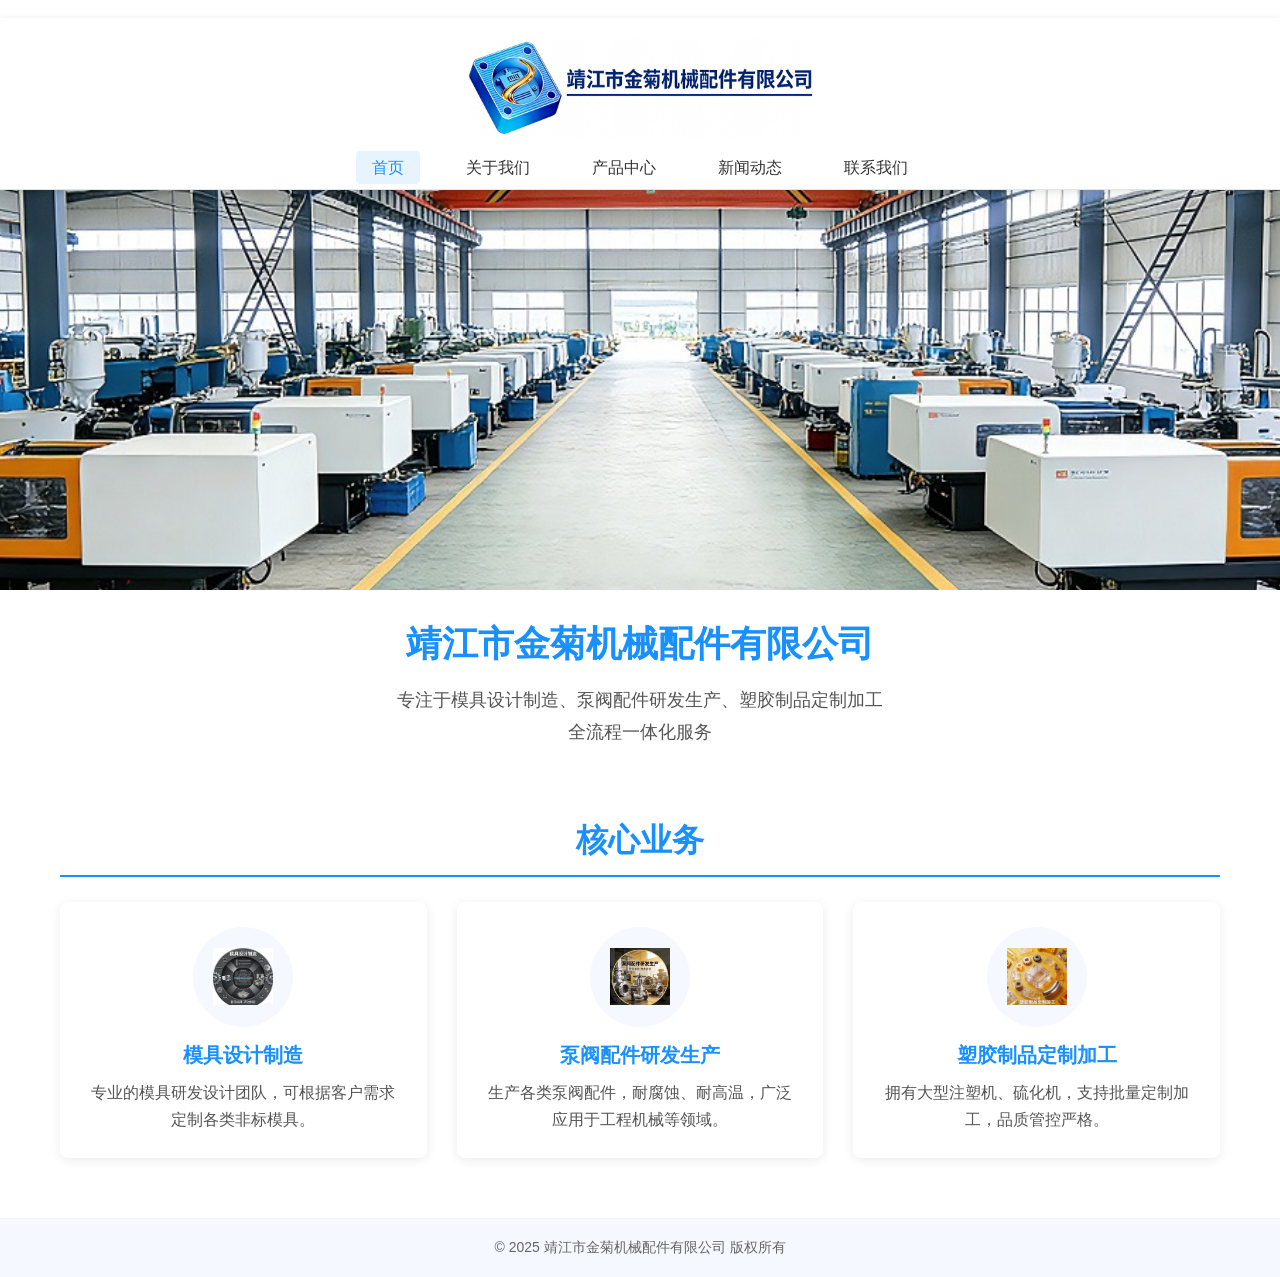
<file: index.html>
﻿﻿﻿﻿<!DOCTYPE html>
<html lang="zh-CN">
<head>
    <meta charset="UTF-8">
    <meta name="viewport" content="width=device-width, initial-scale=1.0">
    <title>首页 - 靖江市金菊机械配件有限公司</title>
    <style>
        * {
            margin: 0;
            padding: 0;
            box-sizing: border-box;
            font-family: "Microsoft Yahei", sans-serif;
        }
        /* 全局淡入动画（无点击干扰） */
        html {
            scroll-behavior: smooth;
            -webkit-overflow-scrolling: touch;
        }
        body {
            opacity: 0;
            visibility: hidden;
            animation: pageFadeIn 1s ease forwards;
            -webkit-animation: pageFadeIn 1s ease forwards;
        }
        @keyframes pageFadeIn {
            to { opacity: 1; visibility: visible; }
        }
        @-webkit-keyframes pageFadeIn {
            to { opacity: 1; visibility: visible; }
        }

        /* ===== 导航栏（纯样式，无JS点击干预）===== */
        .navbar {
            background: #ffffff;
            border-bottom: 1px solid rgba(0, 0, 0, 0.1);
            padding: 10px 0;
            box-shadow: 0 2px 8px rgba(0, 0, 0, 0.1);
            position: sticky;
            top: 0;
            z-index: 9999;
            transition: all 0.3s ease;
            width: 100%;
        }
        .navbar.scrolled {
            padding: 5px 0;
            box-shadow: 0 4px 12px rgba(0, 0, 0, 0.15);
        }
        .nav-wrapper {
            width: 100%;
            max-width: 1200px;
            margin: 0 auto;
            display: flex;
            flex-direction: column;
            justify-content: center;
            align-items: center;
            gap: 10px;
            padding: 0 20px;
        }
        .logo {
            width: 360px;
            height: 120px;
            display: flex;
            align-items: center;
            justify-content: center;
        }
        .logo img {
            width: 100%;
            height: 100%;
            object-fit: contain;
        }
        .nav-menu {
            display: flex;
            list-style: none;
            gap: 30px;
            align-items: center;
            justify-content: center;
            width: 100%;
            flex-wrap: wrap;
        }
        .nav-menu li a {
            text-decoration: none;
            color: #333;
            font-size: 16px;
            padding: 8px 16px;
            border-radius: 4px;
            transition: all 0.3s ease;
        }
        .nav-menu li a:hover {
            color: #1890ff;
            background: rgba(24, 144, 255, 0.1);
            transform: translateY(-2px);
        }
        .nav-menu li a.active {
            color: #1890ff;
            background: rgba(24, 144, 255, 0.1);
            font-weight: 500;
        }

        /* banner区域 */
        .banner-wrap {
            width: 100%;
            margin-bottom: 40px;
        }
        .banner {
            width: 100%;
            height: 400px;
            background: #f5f8ff;
            overflow: hidden;
        }
        .banner-img {
            width: 100%;
            height: 100%;
            object-fit: cover;
            transform: scale(1.05);
            transition: transform 8s ease;
        }
        .banner:hover .banner-img {
            transform: scale(1);
        }
        .banner-text {
            text-align: center;
            padding: 30px 20px;
            animation: bannerTextIn 1s ease 0.5s forwards;
            opacity: 0;
            transform: translateY(20px);
        }
        @keyframes bannerTextIn {
            to { opacity: 1; transform: translateY(0); }
        }
        .banner-title {
            font-size: 36px;
            margin-bottom: 15px;
            color: #1890ff;
            font-weight: 700;
        }
        .banner-desc {
            font-size: 18px;
            line-height: 1.8;
            color: #555;
            max-width: 1200px;
            margin: 0 auto;
        }

        /* 核心业务区 */
        .container {
            max-width: 1200px;
            margin: 0 auto 60px;
            padding: 0 20px;
        }
        .section-title {
            font-size: 32px;
            color: #1890ff;
            margin-bottom: 25px;
            padding-bottom: 12px;
            border-bottom: 2px solid #1890ff;
            font-weight: 600;
            text-align: center;
            opacity: 0;
            transform: translateY(10px);
            transition: all 0.8s ease;
        }
        .section-title.visible {
            opacity: 1;
            transform: translateY(0);
        }
        .business-list {
            display: grid;
            grid-template-columns: repeat(auto-fill, minmax(300px, 1fr));
            gap: 30px;
            margin-top: 20px;
        }
        .business-item {
            padding: 25px;
            background: #fff;
            border-radius: 8px;
            box-shadow: 0 2px 12px rgba(0, 0, 0, 0.08);
            text-align: center;
            transition: all 0.4s ease;
            opacity: 0;
            transform: translateY(20px);
        }
        .business-item.visible {
            opacity: 1;
            transform: translateY(0);
        }
        .business-item:hover {
            transform: translateY(-8px);
            box-shadow: 0 8px 24px rgba(0, 0, 0, 0.12);
        }
        .business-img {
            width: 100px;
            height: 100px;
            margin: 0 auto 15px;
            background: #f5f8ff;
            border-radius: 50%;
            display: flex;
            align-items: center;
            justify-content: center;
            overflow: hidden;
        }
        .business-img img {
            width: 60px;
            height: 60px;
            object-fit: contain;
        }
        .business-name {
            font-size: 20px;
            color: #1890ff;
            margin-bottom: 10px;
            font-weight: 600;
        }
        .business-desc {
            font-size: 16px;
            color: #555;
            line-height: 1.7;
        }

        /* 底部版权区 */
        .footer {
            background: #f5f8ff;
            padding: 20px 0;
            text-align: center;
            color: #666;
            font-size: 14px;
            border-top: 1px solid #e8f4ff;
        }
        .footer:hover {
            background: #e8f4ff;
            color: #333;
        }

        /* 移动端适配 */
        @media (max-width: 768px) {
            .nav-wrapper { padding: 10px; gap: 10px; }
            .logo { width: 200px; height: 80px; }
            .nav-menu { gap: 10px; }
            .nav-menu li a { font-size: 14px; padding: 6px 10px; }
            .banner { height: 200px; }
            .banner-title { font-size: 24px; }
            .banner-desc { font-size: 14px; }
            .business-list { grid-template-columns: 1fr; }
            .section-title { font-size: 26px; }
        }
    </style>
</head>
<body>
    <nav class="navbar" id="navbar">
        <div class="nav-wrapper">
            <div class="logo">
                <img src="img/logo.jpg" alt="LOGO" loading="lazy">
            </div>
            <ul class="nav-menu">
                <li><a href="index.html" class="active">首页</a></li>
                <li><a href="about.html">关于我们</a></li>
                <li><a href="products.html">产品中心</a></li>
                <li><a href="news.html">新闻动态</a></li>
                <li><a href="contact.html">联系我们</a></li>
            </ul>
        </div>
    </nav>

    <div class="banner-wrap">
        <div class="banner">
            <img src="img/banner1.jpg" class="banner-img" alt="公司宣传图" loading="lazy">
        </div>
        <div class="banner-text">
            <h2 class="banner-title">靖江市金菊机械配件有限公司</h2>
            <p class="banner-desc">专注于模具设计制造、泵阀配件研发生产、塑胶制品定制加工<br>全流程一体化服务</p>
        </div>
    </div>

    <div class="container">
        <h2 class="section-title" id="sectionTitle">核心业务</h2>
        <div class="business-list">
            <div class="business-item" data-delay="0.1">
                <div class="business-img"><img src="img/mj.jpg" alt="模具设计制造"></div>
                <h3 class="business-name">模具设计制造</h3>
                <p class="business-desc">专业的模具研发设计团队，可根据客户需求定制各类非标模具。</p>
            </div>
            <div class="business-item" data-delay="0.2">
                <div class="business-img"><img src="img/bf.jpg" alt="泵阀配件研发生产"></div>
                <h3 class="business-name">泵阀配件研发生产</h3>
                <p class="business-desc">生产各类泵阀配件，耐腐蚀、耐高温，广泛应用于工程机械等领域。</p>
            </div>
            <div class="business-item" data-delay="0.3">
                <div class="business-img"><img src="img/sj.jpg" alt="塑胶制品定制加工"></div>
                <h3 class="business-name">塑胶制品定制加工</h3>
                <p class="business-desc">拥有大型注塑机、硫化机，支持批量定制加工，品质管控严格。</p>
            </div>
        </div>
    </div>

    <div class="footer">
        <p>© 2025 靖江市金菊机械配件有限公司 版权所有</p>
    </div>

    <script>
        // 仅保留滚动时改变导航栏样式和滚动显示动画，无任何点击干预
        document.addEventListener('DOMContentLoaded', function() {
            const navbar = document.getElementById('navbar');
            window.addEventListener('scroll', () => {
                if (window.scrollY > 50) {
                    navbar.classList.add('scrolled');
                } else {
                    navbar.classList.remove('scrolled');
                }
            });

            // 滚动显示动画（不影响导航）
            const observer = new IntersectionObserver((entries) => {
                entries.forEach(entry => {
                    if (entry.isIntersecting) {
                        if (entry.target.id === 'sectionTitle') {
                            entry.target.classList.add('visible');
                        } else if (entry.target.classList.contains('business-item')) {
                            const delay = entry.target.dataset.delay || 0;
                            setTimeout(() => {
                                entry.target.classList.add('visible');
                            }, delay * 300);
                        }
                        observer.unobserve(entry.target);
                    }
                });
            }, { threshold: 0.1 });
            observer.observe(document.getElementById('sectionTitle'));
            document.querySelectorAll('.business-item').forEach(item => observer.observe(item));
        });
    </script>
</body>
</html>
</file>
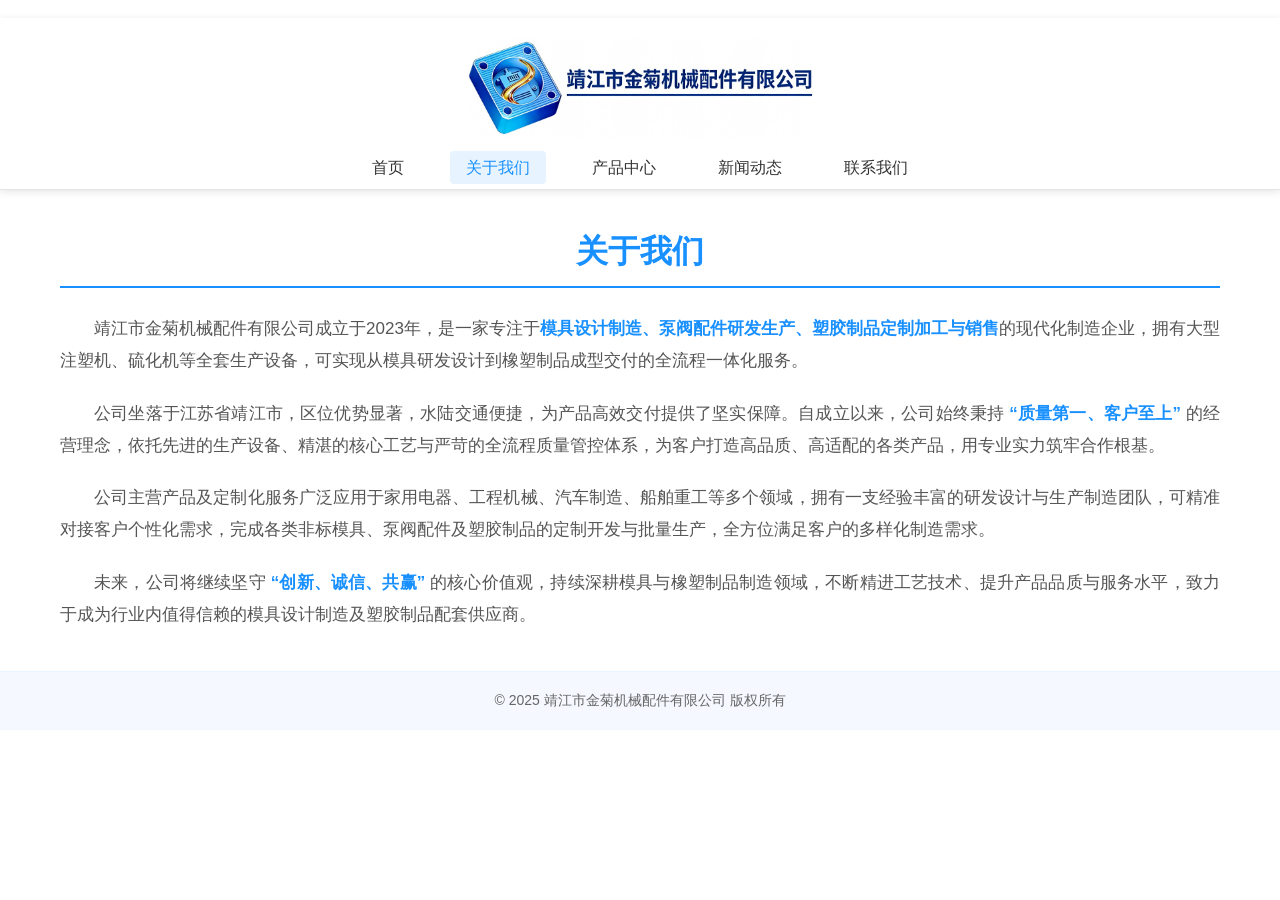
<file: about.html>
﻿﻿<!DOCTYPE html>
<html lang="zh-CN">
<head>
    <meta charset="UTF-8">
    <meta name="viewport" content="width=device-width, initial-scale=1.0">
    <title>关于我们 - 靖江市金菊机械配件有限公司</title>
    <style>
        * { margin: 0; padding: 0; box-sizing: border-box; font-family: "Microsoft Yahei", sans-serif; }
        html { scroll-behavior: smooth; -webkit-overflow-scrolling: touch; }
        body { opacity: 0; visibility: hidden; animation: pageFadeIn 1s ease forwards; }
        @keyframes pageFadeIn { to { opacity: 1; visibility: visible; } }

        /* 导航栏（纯样式） */
        .navbar {
            background: #fff; border-bottom: 1px solid rgba(0,0,0,0.1); padding: 10px 0;
            box-shadow: 0 2px 8px rgba(0,0,0,0.1); position: sticky; top: 0; z-index: 9999;
            transition: all 0.3s ease; width: 100%;
        }
        .navbar.scrolled { padding: 5px 0; box-shadow: 0 4px 12px rgba(0,0,0,0.15); }
        .nav-wrapper {
            max-width: 1200px; margin: 0 auto; display: flex; flex-direction: column;
            justify-content: center; align-items: center; gap: 10px; padding: 0 20px;
        }
        .logo { width: 360px; height: 120px; display: flex; align-items: center; justify-content: center; }
        .logo img { width: 100%; height: 100%; object-fit: contain; }
        .nav-menu { display: flex; list-style: none; gap: 30px; justify-content: center; flex-wrap: wrap; }
        .nav-menu li a {
            text-decoration: none; color: #333; font-size: 16px; padding: 8px 16px;
            border-radius: 4px; transition: all 0.3s ease;
        }
        .nav-menu li a:hover { color: #1890ff; background: rgba(24,144,255,0.1); transform: translateY(-2px); }
        .nav-menu li a.active { color: #1890ff; background: rgba(24,144,255,0.1); font-weight: 500; }

        /* 页面内容 */
        .container { max-width: 1200px; margin: 40px auto; padding: 0 20px; opacity: 0; transform: translateY(20px); animation: containerFadeIn 1s ease 0.3s forwards; }
        @keyframes containerFadeIn { to { opacity: 1; transform: translateY(0); } }
        .page-title { font-size: 32px; color: #1890ff; margin-bottom: 25px; padding-bottom: 12px; border-bottom: 2px solid #1890ff; font-weight: 600; text-align: center; }
        .about-content { font-size: 17px; line-height: 1.9; color: #555; }
        .about-content p { margin-bottom: 20px; text-indent: 2em; text-align: justify; }
        .highlight, strong, b { color: #1890ff !important; font-weight: 600 !important; }

        /* 底部 */
        .footer { background: #f5f8ff; padding: 20px 0; text-align: center; color: #666; font-size: 14px; border-top: 1px solid #e8f4ff; }
        .footer:hover { background: #e8f4ff; color: #333; }

        /* 移动端 */
        @media (max-width: 768px) {
            .nav-wrapper { padding: 10px; gap: 10px; }
            .logo { width: 200px; height: 80px; }
            .nav-menu { gap: 10px; }
            .nav-menu li a { font-size: 14px; padding: 6px 10px; }
            .page-title { font-size: 26px; }
            .about-content { font-size: 15px; }
        }
    </style>
</head>
<body>
    <nav class="navbar" id="navbar">
        <div class="nav-wrapper">
            <div class="logo"><img src="img/logo.jpg" alt="LOGO" loading="lazy"></div>
            <ul class="nav-menu">
                <li><a href="index.html">首页</a></li>
                <li><a href="about.html" class="active">关于我们</a></li>
                <li><a href="products.html">产品中心</a></li>
                <li><a href="news.html">新闻动态</a></li>
                <li><a href="contact.html">联系我们</a></li>
            </ul>
        </div>
    </nav>

    <div class="container">
        <h1 class="page-title">关于我们</h1>
        <div class="about-content">
            <p>靖江市金菊机械配件有限公司成立于2023年，是一家专注于<span class="highlight">模具设计制造、泵阀配件研发生产、塑胶制品定制加工与销售</span>的现代化制造企业，拥有大型注塑机、硫化机等全套生产设备，可实现从模具研发设计到橡塑制品成型交付的全流程一体化服务。</p>
            <p>公司坐落于江苏省靖江市，区位优势显著，水陆交通便捷，为产品高效交付提供了坚实保障。自成立以来，公司始终秉持 <span class="highlight">“质量第一、客户至上”</span> 的经营理念，依托先进的生产设备、精湛的核心工艺与严苛的全流程质量管控体系，为客户打造高品质、高适配的各类产品，用专业实力筑牢合作根基。</p>
            <p>公司主营产品及定制化服务广泛应用于家用电器、工程机械、汽车制造、船舶重工等多个领域，拥有一支经验丰富的研发设计与生产制造团队，可精准对接客户个性化需求，完成各类非标模具、泵阀配件及塑胶制品的定制开发与批量生产，全方位满足客户的多样化制造需求。</p>
            <p>未来，公司将继续坚守 <span class="highlight">“创新、诚信、共赢”</span> 的核心价值观，持续深耕模具与橡塑制品制造领域，不断精进工艺技术、提升产品品质与服务水平，致力于成为行业内值得信赖的模具设计制造及塑胶制品配套供应商。</p>
        </div>
    </div>

    <div class="footer">
        <p>© 2025 靖江市金菊机械配件有限公司 版权所有</p>
    </div>

    <script>
        // 仅滚动改变导航样式
        document.addEventListener('DOMContentLoaded', function() {
            const navbar = document.getElementById('navbar');
            window.addEventListener('scroll', () => {
                if (window.scrollY > 50) navbar.classList.add('scrolled');
                else navbar.classList.remove('scrolled');
            });
        });
    </script>
</body>
</html>
</file>
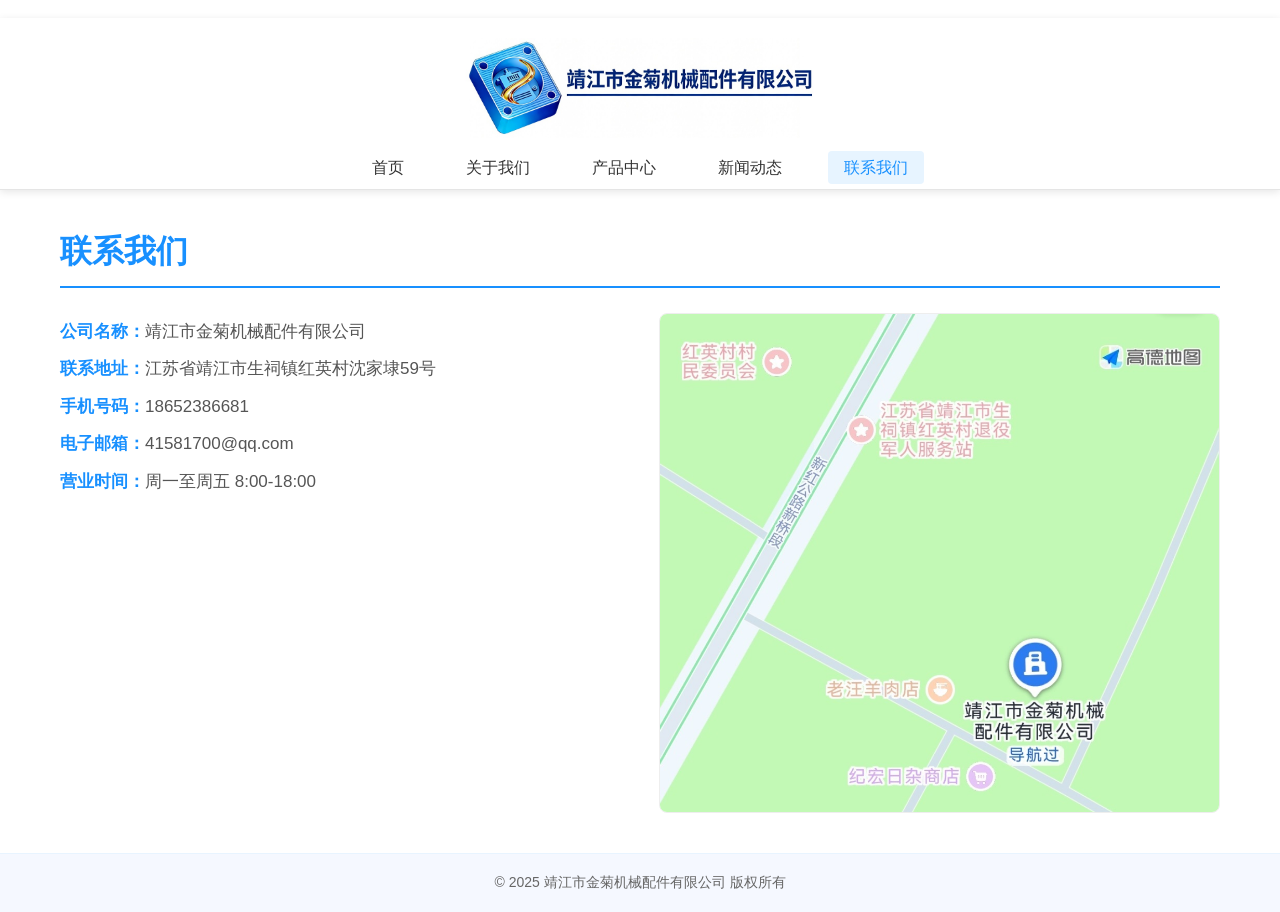
<file: contact.html>
﻿﻿<!DOCTYPE html>
<html lang="zh-CN">
<head>
    <meta charset="UTF-8">
    <meta name="viewport" content="width=device-width, initial-scale=1.0">
    <title>联系我们 - 靖江市金菊机械配件有限公司</title>
    <style>
        * { margin: 0; padding: 0; box-sizing: border-box; font-family: "Microsoft Yahei", sans-serif; }
        html { scroll-behavior: smooth; -webkit-overflow-scrolling: touch; }
        body { opacity: 0; visibility: hidden; animation: pageFadeIn 1s ease forwards; }
        @keyframes pageFadeIn { to { opacity: 1; visibility: visible; } }

        .navbar {
            background: #fff; border-bottom: 1px solid rgba(0,0,0,0.1); padding: 10px 0;
            box-shadow: 0 2px 8px rgba(0,0,0,0.1); position: sticky; top: 0; z-index: 9999;
            transition: all 0.3s ease; width: 100%;
        }
        .navbar.scrolled { padding: 5px 0; box-shadow: 0 4px 12px rgba(0,0,0,0.15); }
        .nav-wrapper {
            max-width: 1200px; margin: 0 auto; display: flex; flex-direction: column;
            justify-content: center; align-items: center; gap: 10px; padding: 0 20px;
        }
        .logo { width: 360px; height: 120px; display: flex; align-items: center; justify-content: center; }
        .logo img { width: 100%; height: 100%; object-fit: contain; }
        .nav-menu { display: flex; list-style: none; gap: 30px; justify-content: center; flex-wrap: wrap; }
        .nav-menu li a {
            text-decoration: none; color: #333; font-size: 16px; padding: 8px 16px;
            border-radius: 4px; transition: all 0.3s ease;
        }
        .nav-menu li a:hover { color: #1890ff; background: rgba(24,144,255,0.1); transform: translateY(-2px); }
        .nav-menu li a.active { color: #1890ff; background: rgba(24,144,255,0.1); font-weight: 500; }

        .container { max-width: 1200px; margin: 40px auto; padding: 0 20px; }
        .page-title { font-size: 32px; color: #1890ff; margin-bottom: 25px; padding-bottom: 12px; border-bottom: 2px solid #1890ff; font-weight: 600; }
        .contact-info { display: flex; gap: 40px; flex-wrap: wrap; }
        .contact-details { flex: 1; min-width: 300px; line-height: 2.2; font-size: 17px; color: #555; }
        .contact-details strong { color: #1890ff; min-width: 80px; display: inline-block; }
        .contact-img { flex: 1; min-width: 300px; max-height: 500px; background: #f5f5f5; border-radius: 8px; overflow: hidden; border: 1px solid #eee; }
        .contact-img img { width: 100%; height: auto; display: block; }

        .footer { background: #f5f8ff; padding: 20px 0; text-align: center; color: #666; font-size: 14px; border-top: 1px solid #e8f4ff; }
        .footer:hover { background: #e8f4ff; color: #333; }

        @media (max-width: 768px) {
            .nav-wrapper { padding: 10px; gap: 10px; }
            .logo { width: 200px; height: 80px; }
            .nav-menu { gap: 10px; }
            .nav-menu li a { font-size: 14px; padding: 6px 10px; }
            .page-title { font-size: 26px; }
            .contact-info { flex-direction: column; gap: 20px; }
            .contact-details { font-size: 15px; }
        }
    </style>
</head>
<body>
    <nav class="navbar" id="navbar">
        <div class="nav-wrapper">
            <div class="logo"><img src="img/logo.jpg" alt="LOGO" loading="lazy"></div>
            <ul class="nav-menu">
                <li><a href="index.html">首页</a></li>
                <li><a href="about.html">关于我们</a></li>
                <li><a href="products.html">产品中心</a></li>
                <li><a href="news.html">新闻动态</a></li>
                <li><a href="contact.html" class="active">联系我们</a></li>
            </ul>
        </div>
    </nav>

    <div class="container">
        <h1 class="page-title">联系我们</h1>
        <div class="contact-info">
            <div class="contact-details">
                <p><strong>公司名称：</strong>靖江市金菊机械配件有限公司</p>
                <p><strong>联系地址：</strong>江苏省靖江市生祠镇红英村沈家埭59号</p>
                <p><strong>手机号码：</strong>18652386681</p>
                <p><strong>电子邮箱：</strong>41581700@qq.com</p>
                <p><strong>营业时间：</strong>周一至周五 8:00-18:00</p>
            </div>
            <div class="contact-img">
                <img src="img/map.jpg" alt="公司地图">
            </div>
        </div>
    </div>

    <div class="footer">
        <p>© 2025 靖江市金菊机械配件有限公司 版权所有</p>
    </div>

    <script>
        document.addEventListener('DOMContentLoaded', function() {
            const navbar = document.getElementById('navbar');
            window.addEventListener('scroll', () => {
                if (window.scrollY > 50) navbar.classList.add('scrolled');
                else navbar.classList.remove('scrolled');
            });
        });
    </script>
</body>
</html>
</file>
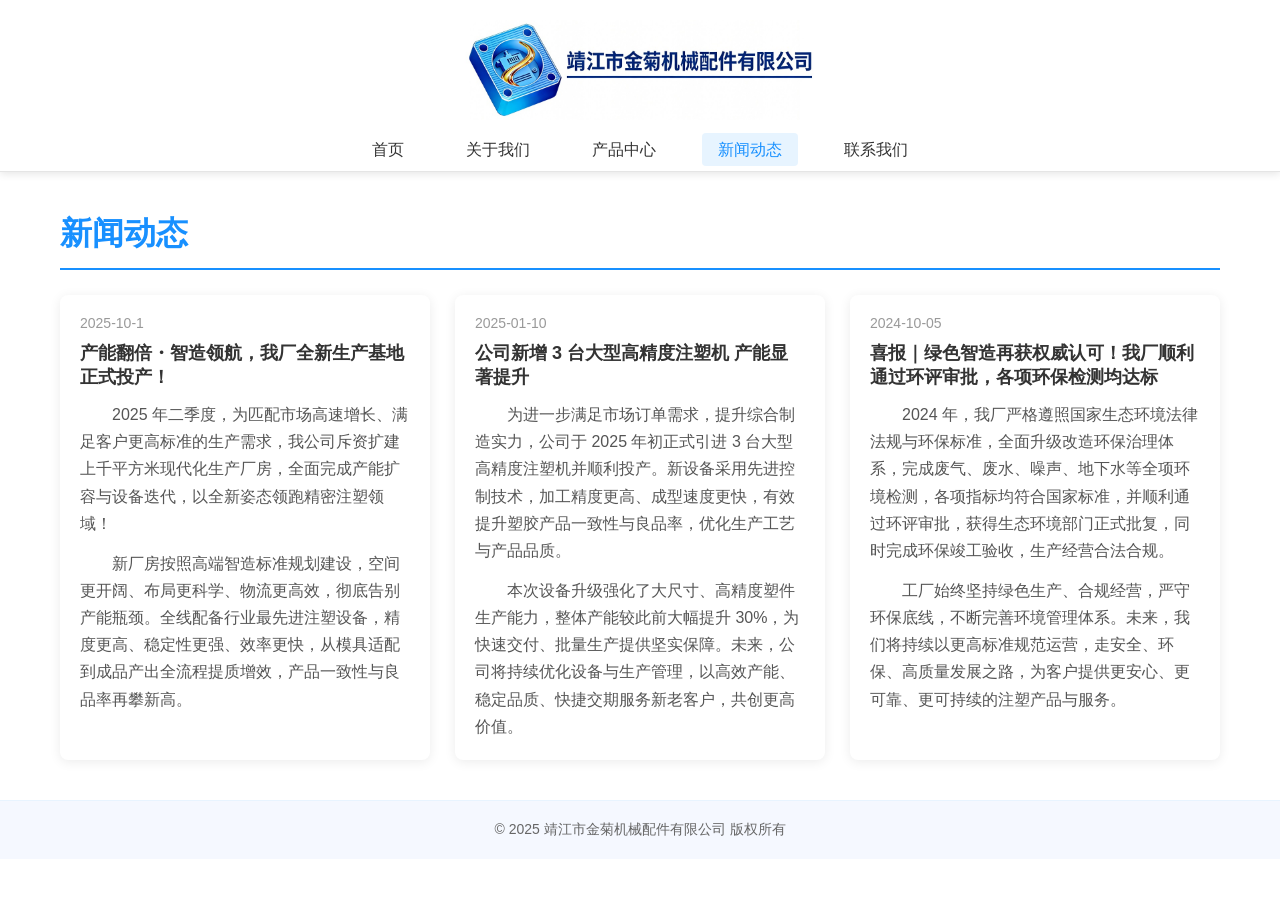
<file: news.html>
﻿<!DOCTYPE html>
<html lang="zh-CN">
<head>
    <meta charset="UTF-8">
    <meta name="viewport" content="width=device-width, initial-scale=1.0">
    <title>新闻动态 - 靖江市金菊机械配件有限公司</title>
    <style>
        * { margin: 0; padding: 0; box-sizing: border-box; font-family: "Microsoft Yahei", sans-serif; }
        html { scroll-behavior: smooth; -webkit-overflow-scrolling: touch; }
        body { opacity: 0; visibility: hidden; animation: pageFadeIn 1s ease forwards; }
        @keyframes pageFadeIn { to { opacity: 1; visibility: visible; } }

        .navbar {
            background: #fff; border-bottom: 1px solid rgba(0,0,0,0.1); padding: 10px 0;
            box-shadow: 0 2px 8px rgba(0,0,0,0.1); position: sticky; top: 0; z-index: 9999;
            transition: all 0.3s ease; width: 100%;
        }
        .navbar.scrolled { padding: 5px 0; box-shadow: 0 4px 12px rgba(0,0,0,0.15); }
        .nav-wrapper {
            max-width: 1200px; margin: 0 auto; display: flex; flex-direction: column;
            justify-content: center; align-items: center; gap: 10px; padding: 0 20px;
        }
        .logo { width: 360px; height: 120px; display: flex; align-items: center; justify-content: center; }
        .logo img { width: 100%; height: 100%; object-fit: contain; }
        .nav-menu { display: flex; list-style: none; gap: 30px; justify-content: center; flex-wrap: wrap; }
        .nav-menu li a {
            text-decoration: none; color: #333; font-size: 16px; padding: 8px 16px;
            border-radius: 4px; transition: all 0.3s ease;
        }
        .nav-menu li a:hover { color: #1890ff; background: rgba(24,144,255,0.1); transform: translateY(-2px); }
        .nav-menu li a.active { color: #1890ff; background: rgba(24,144,255,0.1); font-weight: 500; }

        .container { max-width: 1200px; margin: 40px auto; padding: 0 20px; }
        .page-title { font-size: 32px; color: #1890ff; margin-bottom: 25px; padding-bottom: 12px; border-bottom: 2px solid #1890ff; font-weight: 600; }
        .news-list { display: grid; grid-template-columns: repeat(auto-fill, minmax(350px, 1fr)); gap: 25px; }
        .news-item { background: #fff; border-radius: 8px; box-shadow: 0 2px 12px rgba(0,0,0,0.08); padding: 20px; transition: all 0.3s ease; }
        .news-item:hover { transform: translateY(-5px); box-shadow: 0 8px 24px rgba(0,0,0,0.12); }
        .news-date { color: #999; font-size: 14px; margin-bottom: 10px; }
        .news-title { font-size: 18px; color: #333; margin-bottom: 12px; transition: color 0.3s ease; }
        .news-item:hover .news-title { color: #1890ff; }
        .news-desc {
            font-size: 16px;
            line-height: 1.7;
            color: #555;
            margin: 0;                /* 移除默认边距 */
            text-indent: 2em;          /* 首行缩进2字符 */
        }
        .news-item .news-desc + .news-desc {
            margin-top: 0.8em;         /* 同一新闻内多个段落之间的间距 */
        }

        .footer { background: #f5f8ff; padding: 20px 0; text-align: center; color: #666; font-size: 14px; border-top: 1px solid #e8f4ff; }
        .footer:hover { background: #e8f4ff; color: #333; }

        @media (max-width: 768px) {
            .nav-wrapper { padding: 10px; gap: 10px; }
            .logo { width: 200px; height: 80px; }
            .nav-menu { gap: 10px; flex-wrap: wrap; }
            .nav-menu li a { font-size: 14px; padding: 6px 10px; }
            .page-title { font-size: 26px; }
            .news-list { grid-template-columns: 1fr; }
        }
    </style>
</head>
<body>
    <nav class="navbar" id="navbar">
        <div class="nav-wrapper">
            <div class="logo"><img src="img/logo.jpg" alt="LOGO" loading="lazy"></div>
            <ul class="nav-menu">
                <li><a href="index.html">首页</a></li>
                <li><a href="about.html">关于我们</a></li>
                <li><a href="products.html">产品中心</a></li>
                <li><a href="news.html" class="active">新闻动态</a></li>
                <li><a href="contact.html">联系我们</a></li>
            </ul>
        </div>
    </nav>

    <div class="container">
        <h1 class="page-title">新闻动态</h1>
        <div class="news-list">
            <!-- 第一条新闻拆分为两个段落，并去除原文多余空格，实现分段和首行缩进 -->
            <div class="news-item">
                <div class="news-date">2025-10-1</div>
                <h3 class="news-title">产能翻倍・智造领航，我厂全新生产基地正式投产！</h3>
                <p class="news-desc">2025 年二季度，为匹配市场高速增长、满足客户更高标准的生产需求，我公司斥资扩建上千平方米现代化生产厂房，全面完成产能扩容与设备迭代，以全新姿态领跑精密注塑领域！</p>
                <p class="news-desc">新厂房按照高端智造标准规划建设，空间更开阔、布局更科学、物流更高效，彻底告别产能瓶颈。全线配备行业最先进注塑设备，精度更高、稳定性更强、效率更快，从模具适配到成品产出全流程提质增效，产品一致性与良品率再攀新高。</p>
            </div>
            <div class="news-item">
                <div class="news-date">2025-01-10</div>
                <h3 class="news-title">公司新增 3 台大型高精度注塑机 产能显著提升</h3>
                <p class="news-desc">为进一步满足市场订单需求，提升综合制造实力，公司于 2025 年初正式引进 3 台大型高精度注塑机并顺利投产。新设备采用先进控制技术，加工精度更高、成型速度更快，有效提升塑胶产品一致性与良品率，优化生产工艺与产品品质。</p>
 <p class="news-desc">本次设备升级强化了大尺寸、高精度塑件生产能力，整体产能较此前大幅提升 30%，为快速交付、批量生产提供坚实保障。未来，公司将持续优化设备与生产管理，以高效产能、稳定品质、快捷交期服务新老客户，共创更高价值。</p>
            </div>
            <div class="news-item">
                <div class="news-date">2024-10-05</div>
                <h3 class="news-title">喜报｜绿色智造再获权威认可！我厂顺利通过环评审批，各项环保检测均达标</h3>
              <p class="news-desc">2024 年，我厂严格遵照国家生态环境法律法规与环保标准，全面升级改造环保治理体系，完成废气、废水、噪声、地下水等全项环境检测，各项指标均符合国家标准，并顺利通过环评审批，获得生态环境部门正式批复，同时完成环保竣工验收，生产经营合法合规。</p>
  <p class="news-desc">工厂始终坚持绿色生产、合规经营，严守环保底线，不断完善环境管理体系。未来，我们将持续以更高标准规范运营，走安全、环保、高质量发展之路，为客户提供更安心、更可靠、更可持续的注塑产品与服务。</p>
            </div>
           
        </div>
    </div>

    <div class="footer">
        <p>© 2025 靖江市金菊机械配件有限公司 版权所有</p>
    </div>

    <script>
        document.addEventListener('DOMContentLoaded', function() {
            const navbar = document.getElementById('navbar');
            window.addEventListener('scroll', () => {
                if (window.scrollY > 50) navbar.classList.add('scrolled');
                else navbar.classList.remove('scrolled');
            });
        });
    </script>
</body>
</html>
</file>
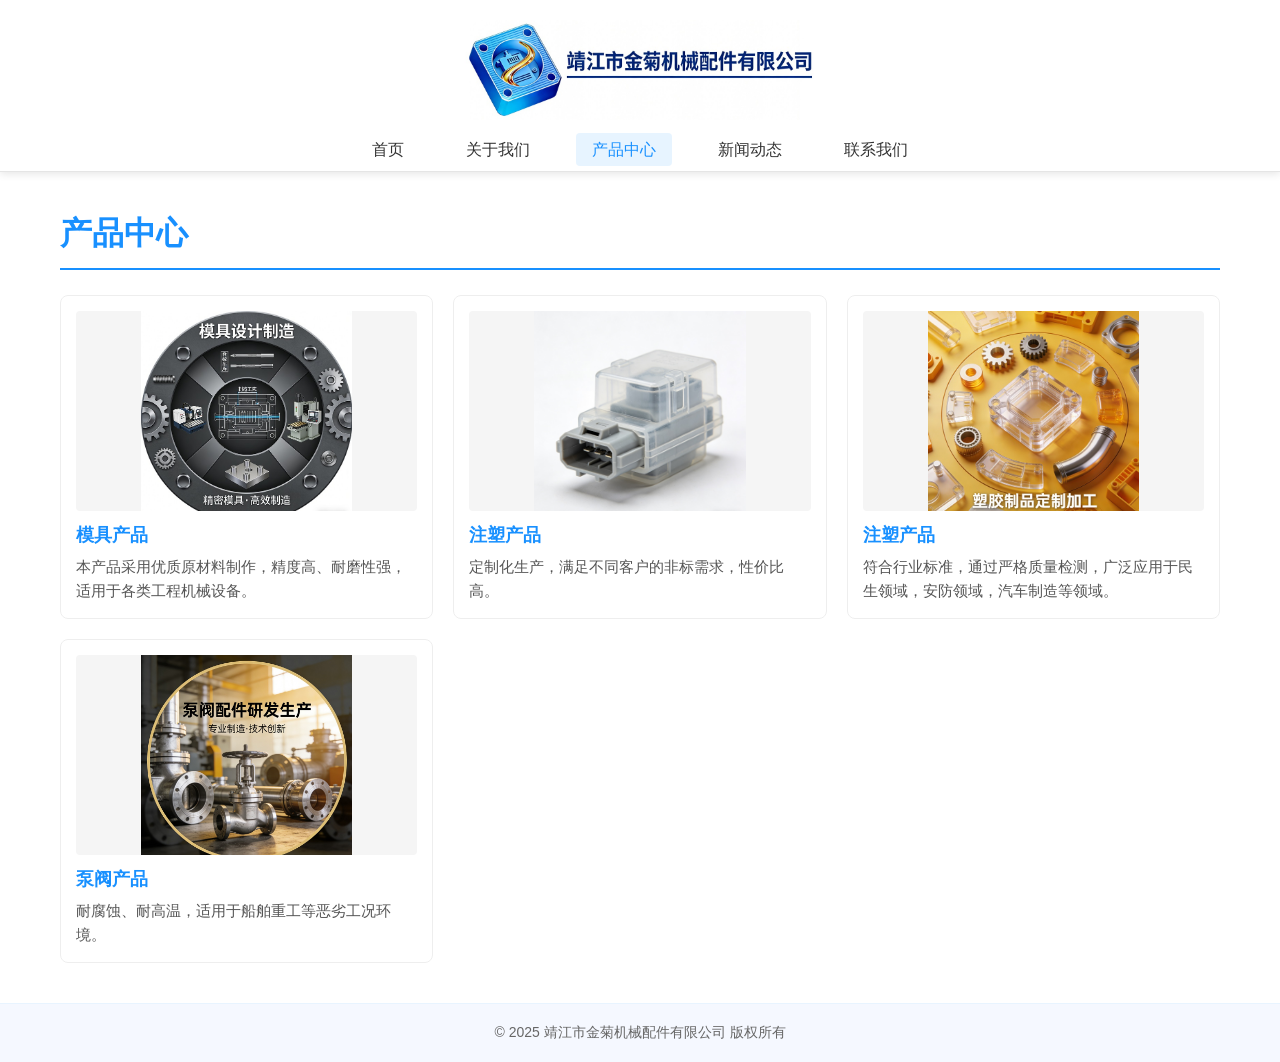
<file: products.html>
﻿<!DOCTYPE html>
<html lang="zh-CN">
<head>
    <meta charset="UTF-8">
    <meta name="viewport" content="width=device-width, initial-scale=1.0">
    <title>产品中心 - 靖江市金菊机械配件有限公司</title>
    <style>
        * { margin: 0; padding: 0; box-sizing: border-box; font-family: "Microsoft Yahei", sans-serif; }
        html { scroll-behavior: smooth; -webkit-overflow-scrolling: touch; }
        body { opacity: 0; visibility: hidden; animation: pageFadeIn 1s ease forwards; }
        @keyframes pageFadeIn { to { opacity: 1; visibility: visible; } }

        .navbar {
            background: #fff; border-bottom: 1px solid rgba(0,0,0,0.1); padding: 10px 0;
            box-shadow: 0 2px 8px rgba(0,0,0,0.1); position: sticky; top: 0; z-index: 9999;
            transition: all 0.3s ease; width: 100%;
        }
        .navbar.scrolled { padding: 5px 0; box-shadow: 0 4px 12px rgba(0,0,0,0.15); }
        .nav-wrapper {
            max-width: 1200px; margin: 0 auto; display: flex; flex-direction: column;
            justify-content: center; align-items: center; gap: 10px; padding: 0 20px;
        }
        .logo { width: 360px; height: 120px; display: flex; align-items: center; justify-content: center; }
        .logo img { width: 100%; height: 100%; object-fit: contain; }
        .nav-menu { display: flex; list-style: none; gap: 30px; justify-content: center; flex-wrap: wrap; }
        .nav-menu li a {
            text-decoration: none; color: #333; font-size: 16px; padding: 8px 16px;
            border-radius: 4px; transition: all 0.3s ease;
        }
        .nav-menu li a:hover { color: #1890ff; background: rgba(24,144,255,0.1); transform: translateY(-2px); }
        .nav-menu li a.active { color: #1890ff; background: rgba(24,144,255,0.1); font-weight: 500; }

        .container { max-width: 1200px; margin: 40px auto; padding: 0 20px; }
        .page-title { font-size: 32px; color: #1890ff; margin-bottom: 25px; padding-bottom: 12px; border-bottom: 2px solid #1890ff; font-weight: 600; }
        .product-list { display: grid; grid-template-columns: repeat(auto-fill, minmax(280px, 1fr)); gap: 20px; margin-top: 20px; }
        .product-item { border: 1px solid #eee; border-radius: 8px; padding: 15px; transition: box-shadow 0.3s ease; }
        .product-item:hover { box-shadow: 0 4px 12px rgba(0,0,0,0.1); }
        .product-img {
            width: 100%;
            height: 200px;
            background: #f5f5f5;
            border-radius: 4px;
            display: flex;
            align-items: center;
            justify-content: center;
            color: #999;
            overflow: hidden; /* 防止图片溢出圆角 */
        }
        .product-img img {
            width: 100%;
            height: 100%;
            object-fit: contain; /* 图片等比例覆盖容器，可能裁剪，确保不留白 */
            display: block;
        }
        .product-name { font-size: 18px; color: #1890ff; margin: 12px 0 8px; font-weight: 600; }
        .product-desc { font-size: 15px; color: #555; line-height: 1.6; }

        .footer { background: #f5f8ff; padding: 20px 0; text-align: center; color: #666; font-size: 14px; border-top: 1px solid #e8f4ff; }
        .footer:hover { background: #e8f4ff; color: #333; }

        @media (max-width: 768px) {
            .nav-wrapper { padding: 10px; gap: 10px; }
            .logo { width: 200px; height: 80px; }
            .nav-menu { gap: 10px; }
            .nav-menu li a { font-size: 14px; padding: 6px 10px; }
            .page-title { font-size: 26px; }
            .product-list { grid-template-columns: 1fr; }
            .product-img { height: 150px; }
        }
    </style>
</head>
<body>
    <nav class="navbar" id="navbar">
        <div class="nav-wrapper">
            <div class="logo"><img src="img/logo.jpg" alt="LOGO" loading="lazy"></div>
            <ul class="nav-menu">
                <li><a href="index.html">首页</a></li>
                <li><a href="about.html">关于我们</a></li>
                <li><a href="products.html" class="active">产品中心</a></li>
                <li><a href="news.html">新闻动态</a></li>
                <li><a href="contact.html">联系我们</a></li>
            </ul>
        </div>
    </nav>

    <div class="container">
        <h1 class="page-title">产品中心</h1>
        <div class="product-list">
            <!-- 产品1：图片已按实际文件名 mj.jpg 设置 -->
            <div class="product-item">
                <div class="product-img">
                    <img src="img/mj.jpg" alt="模具产品" loading="lazy">
                </div>
                <h3 class="product-name">模具产品</h3>
                <p class="product-desc">本产品采用优质原材料制作，精度高、耐磨性强，适用于各类工程机械设备。</p>
            </div>

            <!-- 产品2：请将 product2.jpg 替换为实际图片文件名，或删除 img 标签保留文字占位 -->
            <div class="product-item">
                <div class="product-img">
                    <img src="img/zs1.jpg" alt="注塑产品" loading="lazy">
                </div>
                <h3 class="product-name">注塑产品</h3>
                <p class="product-desc">定制化生产，满足不同客户的非标需求，性价比高。</p>
            </div>

            <!-- 产品3：请将 product3.jpg 替换为实际图片文件名 -->
            <div class="product-item">
                <div class="product-img">
                    <img src="img/sj.jpg" alt="注塑产品" loading="lazy">
                </div>
                <h3 class="product-name">注塑产品</h3>
                <p class="product-desc">符合行业标准，通过严格质量检测，广泛应用于民生领域，安防领域，汽车制造等领域。</p>
            </div>

            <!-- 产品4：请将 product4.jpg 替换为实际图片文件名 -->
            <div class="product-item">
                <div class="product-img">
                    <img src="img/bf.jpg" alt="泵阀产品" loading="lazy">
                </div>
                <h3 class="product-name">泵阀产品</h3>
                <p class="product-desc">耐腐蚀、耐高温，适用于船舶重工等恶劣工况环境。</p>
            </div>
        </div>
    </div>

    <div class="footer">
        <p>© 2025 靖江市金菊机械配件有限公司 版权所有</p>
    </div>

    <script>
        document.addEventListener('DOMContentLoaded', function() {
            const navbar = document.getElementById('navbar');
            window.addEventListener('scroll', () => {
                if (window.scrollY > 50) navbar.classList.add('scrolled');
                else navbar.classList.remove('scrolled');
            });
        });
    </script>
</body>
</html>
</file>
